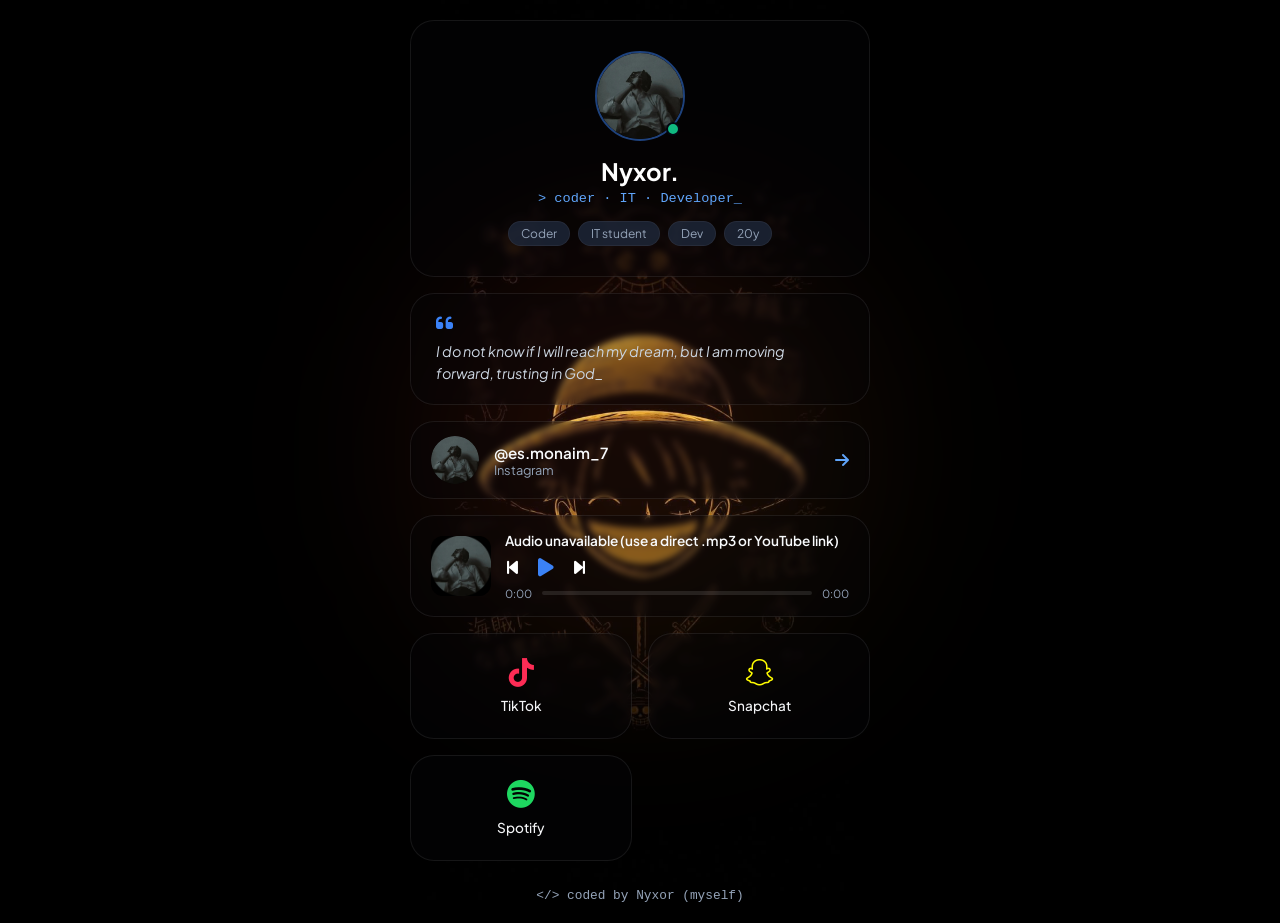
<file: index.html>
<!DOCTYPE html>
<html lang="en">
<head>
    <meta charset="UTF-8">
    <meta name="viewport" content="width=device-width, initial-scale=1.0">
    <title>Nyxor. | Portfolio</title>
    <meta name="description" content="Nyxor — coder and IT student. Links, socials and music in one place.">
    <meta name="theme-color" content="#030712">
    <link rel="icon" href="favicon.svg" type="image/svg+xml">
    <link rel="preconnect" href="https://fonts.googleapis.com">
    <link rel="preconnect" href="https://fonts.gstatic.com" crossorigin>
    <link rel="stylesheet" href="https://fonts.googleapis.com/css2?family=Plus+Jakarta+Sans:wght@300;400;500;600;700&display=swap">
    <link rel="stylesheet" href="https://cdnjs.cloudflare.com/ajax/libs/font-awesome/6.4.0/css/all.min.css" crossorigin="anonymous" referrerpolicy="no-referrer">
    <link rel="stylesheet" href="style.css?v=5.0">
</head>
<body>
    <div class="bg-glow" aria-hidden="true"></div>

    <main class="bento-container">
        <!-- Profile -->
        <section class="bento-card profile-box">
            <div class="avatar-wrapper">
                <img src="assets/avatar.jpg" alt="Nyxor" width="90" height="90">
                <div class="status-dot" aria-hidden="true"></div>
            </div>
            <h1>Nyxor.</h1>
            <p class="role">&gt; coder · IT · Developer_</p>
            <div class="tags">
                <span>Coder</span>
                <span>IT student</span>
                <span>Dev</span>
                <span>20y</span>
            </div>
        </section>

        <!-- Quote -->
        <section class="bento-card quote-box">
            <i class="fa-solid fa-quote-left quote-icon" aria-hidden="true"></i>
            <p>I do not know if I will reach my dream, but I am moving forward, trusting in God_</p>
        </section>

        <!-- Instagram -->
        <a href="https://instagram.com/es.monaim_7" target="_blank" rel="noopener noreferrer" class="bento-card link-box">
            <div class="link-avatar">
                <img src="assets/avatar.jpg" alt="" width="48" height="48">
            </div>
            <div class="link-info">
                <span class="handle">@es.monaim_7</span>
                <span class="sub">Instagram</span>
            </div>
            <i class="fa-solid fa-arrow-right arrow-icon" aria-hidden="true"></i>
        </a>

        <!-- Music player -->
        <section class="bento-card music-box" aria-label="Music player">
            <div class="album-art">
                <img src="assets/avatar.jpg" alt="" width="60" height="60">
            </div>
            <div class="music-info">
                <span class="song-title" id="songTitle">Color Caramelo</span>
                <div class="player-controls">
                    <button type="button" id="prevBtn" aria-label="Previous track"><i class="fa-solid fa-backward-step" aria-hidden="true"></i></button>
                    <button type="button" id="playBtn" aria-label="Play"><i class="fa-solid fa-play" aria-hidden="true"></i></button>
                    <button type="button" id="nextBtn" aria-label="Next track"><i class="fa-solid fa-forward-step" aria-hidden="true"></i></button>
                </div>
                <div class="progress-container">
                    <span class="time current" id="currentTime">0:00</span>
                    <div class="progress-bar" id="progressBar" role="slider" tabindex="0"
                         aria-label="Seek" aria-valuemin="0" aria-valuemax="100" aria-valuenow="0">
                        <div class="progress" id="progress"></div>
                    </div>
                    <span class="time total" id="durationTime">0:00</span>
                </div>
            </div>
            <audio id="audioPlayer" preload="metadata"></audio>
        </section>

        <!-- Socials -->
        <a href="https://www.tiktok.com/@es.ameur" target="_blank" rel="noopener noreferrer" class="bento-card social-box tiktok">
            <i class="fa-brands fa-tiktok" aria-hidden="true"></i>
            <span>TikTok</span>
        </a>
        <a href="https://www.snapchat.com/add/abdelmounaim_51" target="_blank" rel="noopener noreferrer" class="bento-card social-box snapchat">
            <i class="fa-brands fa-snapchat" aria-hidden="true"></i>
            <span>Snapchat</span>
        </a>
        <a href="https://open.spotify.com/user/316nsxtnhcsiqg2rhbtes3xg7yk4" target="_blank" rel="noopener noreferrer" class="bento-card social-box spotify">
            <i class="fa-brands fa-spotify" aria-hidden="true"></i>
            <span>Spotify</span>
        </a>
    </main>

    <footer class="footer">
        <code>&lt;/&gt; coded by Nyxor (myself)</code>
    </footer>

    <script src="script.js"></script>
</body>
</html>
</file>
<file: style.css>
* {
    margin: 0;
    padding: 0;
    box-sizing: border-box;
}

button {
    font: inherit;
}

body {
    font-family: 'Plus Jakarta Sans', system-ui, -apple-system, 'Segoe UI', sans-serif;
    background: #000 url('assets/bg.jpg') center center / contain no-repeat fixed;
    color: #f3f4f6;
    min-height: 100vh;
    min-height: 100dvh;
    display: flex;
    flex-direction: column;
    align-items: center;
    justify-content: center;
    padding: 20px;
    position: relative;
    overflow-x: hidden;
}

.bg-glow {
    position: fixed;
    pointer-events: none;
    width: 400px;
    height: 400px;
    background: linear-gradient(135deg, rgba(220, 38, 38, 0.18), rgba(234, 179, 8, 0.10));
    filter: blur(100px);
    border-radius: 50%;
    z-index: -1;
    top: 50%;
    left: 50%;
    transform: translate(-50%, -50%);
}

.bento-container {
    display: grid;
    grid-template-columns: repeat(2, 1fr);
    gap: 16px;
    width: 100%;
    max-width: 460px;
    z-index: 1;
}

.bento-card {
    background: rgba(8, 8, 10, 0.3);
    border: 1px solid rgba(255, 255, 255, 0.08);
    border-radius: 24px;
    padding: 20px;
    backdrop-filter: blur(3px);
    -webkit-backdrop-filter: blur(3px);
    text-decoration: none;
    color: inherit;
    display: flex;
    flex-direction: column;
    justify-content: center;
}

.profile-box {
    grid-column: span 2;
    align-items: center;
    text-align: center;
    padding: 30px 20px;
}

.avatar-wrapper {
    position: relative;
    width: 90px;
    height: 90px;
    margin-bottom: 15px;
}

.avatar-wrapper img {
    width: 100%;
    height: 100%;
    border-radius: 50%;
    object-fit: cover;
    border: 2px solid rgba(59, 130, 246, 0.5);
}

.status-dot {
    position: absolute;
    bottom: 5px;
    right: 5px;
    width: 14px;
    height: 14px;
    background-color: #10b981;
    border: 2px solid #030712;
    border-radius: 50%;
}

.profile-box h1 {
    font-size: 1.5rem;
    font-weight: 700;
    margin-bottom: 5px;
    color: #fff;
}

.role {
    font-size: 0.85rem;
    color: #60a5fa;
    font-family: ui-monospace, SFMono-Regular, Menlo, Consolas, monospace;
    margin-bottom: 15px;
}

.tags {
    display: flex;
    gap: 8px;
    flex-wrap: wrap;
    justify-content: center;
}

.tags span {
    background: rgba(30, 41, 59, 0.8);
    border: 1px solid rgba(255, 255, 255, 0.05);
    padding: 4px 12px;
    border-radius: 20px;
    font-size: 0.75rem;
    color: #94a3b8;
}

.quote-box {
    grid-column: span 2;
    padding: 20px 25px;
}

.quote-icon {
    color: #3b82f6;
    font-size: 1.2rem;
    margin-bottom: 8px;
}

.quote-box p {
    font-size: 0.9rem;
    color: #cbd5e1;
    line-height: 1.5;
    font-style: italic;
}

.link-box {
    grid-column: span 2;
    flex-direction: row;
    align-items: center;
    justify-content: space-between;
    padding: 14px 20px;
}

.link-avatar {
    width: 48px;
    height: 48px;
    border-radius: 50%;
    overflow: hidden;
    display: flex;
    align-items: center;
    justify-content: center;
    flex-shrink: 0;
}

.link-avatar img {
    width: 100%;
    height: 100%;
    object-fit: cover;
}

.link-info {
    display: flex;
    flex-direction: column;
    flex-grow: 1;
    margin-left: 15px;
}

.link-info .handle {
    font-weight: 600;
    font-size: 0.95rem;
    color: #f8fafc;
}

.link-info .sub {
    font-size: 0.8rem;
    color: #94a3b8;
}

.arrow-icon {
    color: #60a5fa;
}

.music-box {
    grid-column: span 2;
    display: flex;
    flex-direction: row;
    align-items: center;
    gap: 14px;
    padding: 16px 20px;
}

.album-art {
    width: 60px;
    height: 60px;
    border-radius: 12px;
    overflow: hidden;
    flex-shrink: 0;
}

.album-art img {
    width: 100%;
    height: 100%;
    object-fit: cover;
    display: block;
}

.music-info {
    flex-grow: 1;
    display: flex;
    flex-direction: column;
    gap: 6px;
    min-width: 0;
}

.song-title {
    font-weight: 600;
    font-size: 0.85rem;
    white-space: nowrap;
    overflow: hidden;
    text-overflow: ellipsis;
    color: #f8fafc;
}

.player-controls {
    display: flex;
    align-items: center;
    gap: 16px;
}

.player-controls button {
    background: none;
    border: none;
    color: #ffffff;
    cursor: pointer;
    font-size: 1.1rem;
    padding: 2px;
    display: inline-flex;
    align-items: center;
    justify-content: center;
    opacity: 1;
    visibility: visible;
}

.player-controls button:hover {
    color: #3b82f6;
}

#playBtn {
    font-size: 1.3rem;
    color: #3b82f6;
}

.progress-container {
    display: flex;
    align-items: center;
    gap: 10px;
    width: 100%;
}

.time {
    font-size: 0.7rem;
    color: #94a3b8;
}

.progress-bar {
    flex-grow: 1;
    height: 4px;
    background: rgba(255, 255, 255, 0.1);
    border-radius: 2px;
    overflow: hidden;
    cursor: pointer;
}

.progress {
    width: 0%;
    height: 100%;
    background: #3b82f6;
    border-radius: 2px;
}

.social-box {
    align-items: center;
    text-align: center;
    gap: 10px;
    padding: 24px 10px;
}

.social-box i {
    font-size: 1.8rem;
}

.social-box span {
    font-size: 0.85rem;
    font-weight: 500;
}

.social-box.tiktok i { color: #fe2c55; }
.social-box.snapchat i { color: #fffc00; }
.social-box.spotify i { color: #1ed760; }

.footer {
    margin-top: 25px;
    text-align: center;
    font-size: 0.8rem;
    color: #94a3b8;
}

code {
    font-family: ui-monospace, SFMono-Regular, Menlo, Consolas, monospace;
}

/* Interaction */
a.bento-card {
    transition: transform 0.2s ease, border-color 0.2s ease;
}

a.bento-card:hover {
    transform: translateY(-2px);
    border-color: rgba(255, 255, 255, 0.2);
}

:focus-visible {
    outline: 2px solid #60a5fa;
    outline-offset: 2px;
}

.progress-bar {
    position: relative;
    min-height: 4px;
}

.progress-bar::before { /* larger touch target */
    content: "";
    position: absolute;
    inset: -8px 0;
}

/* 404 page */
.error-box {
    grid-column: span 2;
    align-items: center;
    text-align: center;
    padding: 40px 20px;
    gap: 8px;
}

.error-code {
    font-size: 4rem;
    font-weight: 700;
    line-height: 1;
    color: #3b82f6;
}

.error-box h1 {
    font-size: 1.25rem;
    color: #fff;
}

.error-text {
    color: #94a3b8;
    font-size: 0.9rem;
}

.back-link {
    margin-top: 12px;
    color: #60a5fa;
    text-decoration: none;
    font-weight: 600;
}

.back-link:hover {
    text-decoration: underline;
}

@media (prefers-reduced-motion: reduce) {
    a.bento-card { transition: none; }
    a.bento-card:hover { transform: none; }
}
</file>
